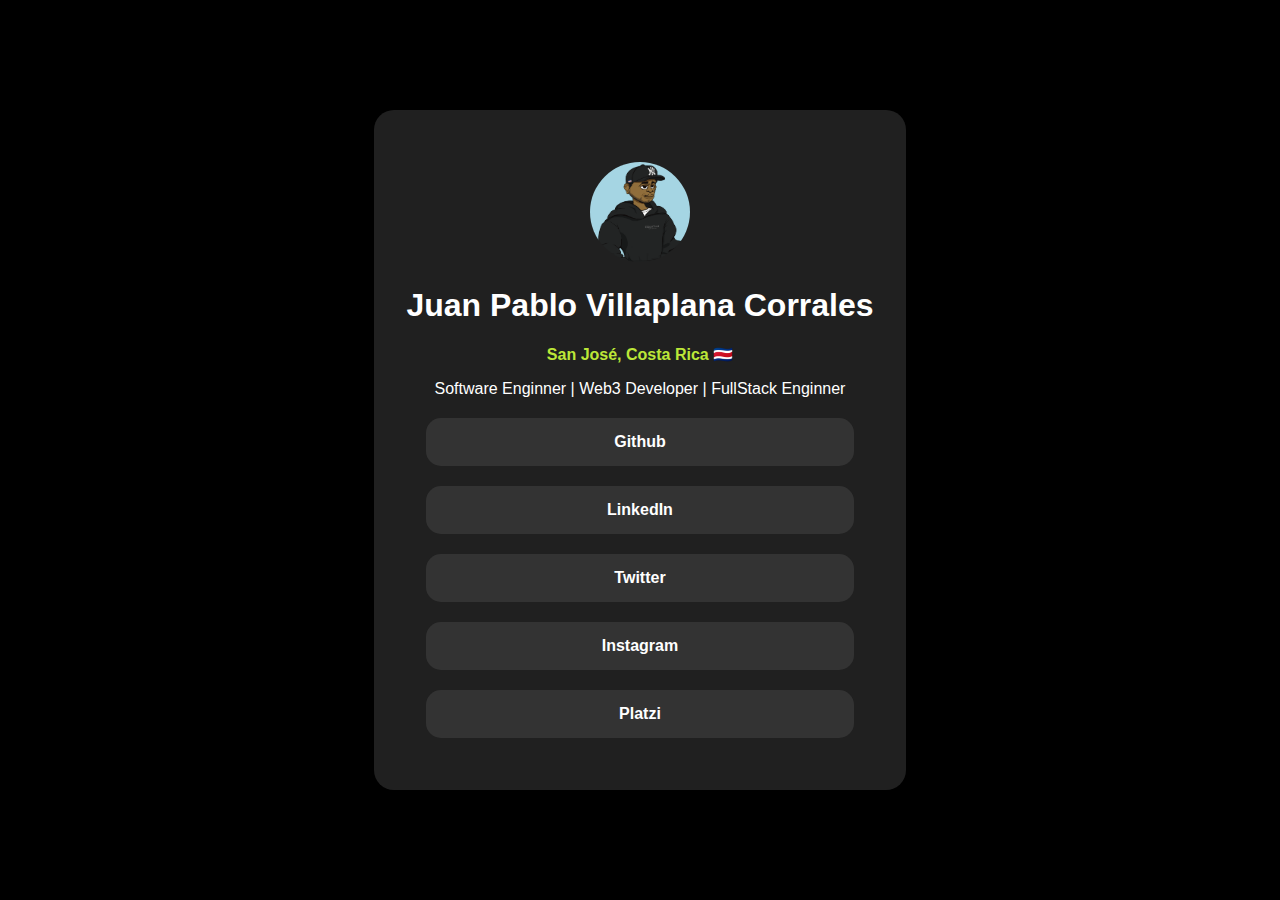
<file: index.html>
<!DOCTYPE html>
<html lang="en">

<head>
    <meta charset="UTF-8">
    <meta name="viewport" content="width=device-width, initial-scale=1.0">
    <title>Social Profile | Juan Pablo Villaplana Corrales</title>
    <link rel="stylesheet" href="styles.css">
    <meta name="description" content="Juan Pablo Villaplana Corrales | Software Enginner | Web3 Developer | FullStack Enginner">
    <meta name="keywords" content="Juan Pablo Villaplana Corrales, Software Enginner, Web3 Developer, FullStack Enginner">
    <meta name="author" content="Juan Pablo Villaplana Corrales">

    <meta property="og:title" content="Juan Pablo Villaplana Corrales">
    <meta property="og:description" content="Software Enginner | Web3 Developer | FullStack Enginner">
    <meta property="og:image" content="images/profile-picturre.png">
    <meta property="og:url" content="https://pablovillaplana.com">
    <meta property="og:type" content="website">
    <meta property="og:site_name" content="Juan Pablo Villaplana Corrales">
    <meta property="og:locale" content="es_ES">

    <meta name="twitter:card" content="summary">
    <meta name="twitter:site" content="@0xVillaJP">
    <meta name="twitter:creator" content="@0xVillaJP">
    <meta name="twitter:title" content="Juan Pablo Villaplana Corrales">
    <meta name="twitter:description" content="Software Enginner | Web3 Developer | FullStack Enginner">
    <meta name="twitter:image" content="images/profile-picturre.png">
    <meta name="twitter:url" content="https://pablovillaplana.com">
    <meta name="twitter:domain" content="pablovillaplana.com">
</head>

<body>
    <section id="card">

        <img src="images/profile-picturre.png" alt="" srcset="" height="100" width="100" class="card_image">
    
        <h1 class="card_title">Juan Pablo Villaplana Corrales</h1>
        <p class="card_location">San José, Costa Rica 🇨🇷</p>
        <p class="card_desciption">Software Enginner | Web3 Developer | FullStack Enginner</p>

        <!-- Social Links -->
        <a href="https://github.com/PabloVillaplana" target="_blank" rel="noopener noreferrer"
            class="card_social_link">
            Github 
        </a>
        <a href="https://www.linkedin.com/in/juan-pablo-villaplana-corrales-4655a05a/" target="_blank" rel="noopener noreferrer" class="card_social_link">
            LinkedIn
        </a>
        <a href="https://twitter.com/0xVillaJP" target="_blank" rel="noopener noreferrer" class="card_social_link">
            Twitter
        </a>
        <a href="https://www.instagram.com/pablovillaplanac/" target="_blank" rel="noopener noreferrer" class="card_social_link">
            Instagram
        </a>
        <a href="https://platzi.com/p/villaplana98/" target="_blank" rel="noopener noreferrer" class="card_social_link">
            Platzi
        </a>
        
    </section>
</body>

</html>
</file>
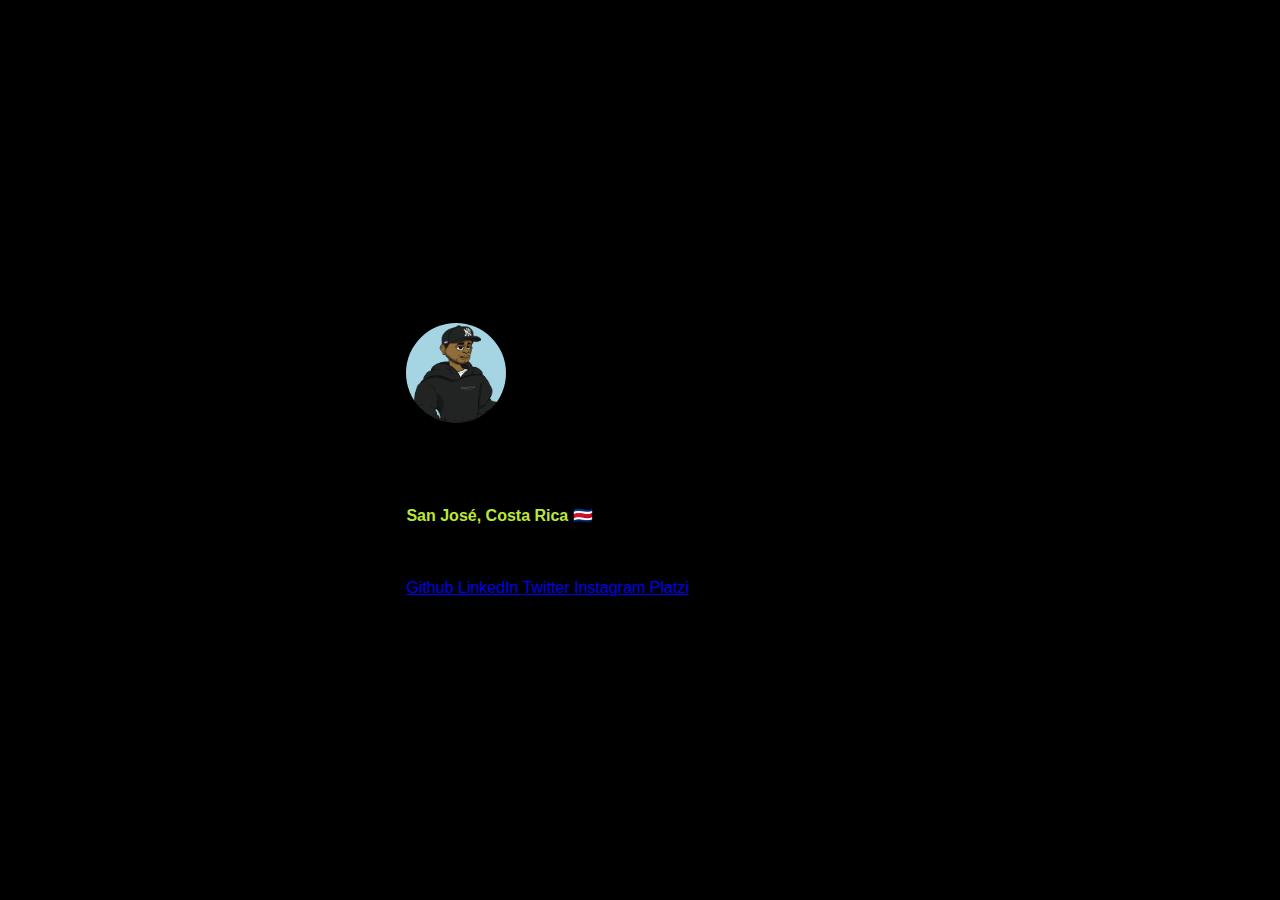
<file: index..html>
<!DOCTYPE html>
<html lang="en">

<head>
    <meta charset="UTF-8">
    <meta name="viewport" content="width=device-width, initial-scale=1.0">
    <title>Social Profile | Juan Pablo Villaplana Corrales</title>
    <link rel="stylesheet" href="styles.css">
    <meta name="description" content="Juan Pablo Villaplana Corrales | Software Enginner | Web3 Developer | FullStack Enginner">
    <meta name="keywords" content="Juan Pablo Villaplana Corrales, Software Enginner, Web3 Developer, FullStack Enginner">
    <meta name="author" content="Juan Pablo Villaplana Corrales">

    <meta property="og:title" content="Juan Pablo Villaplana Corrales">
    <meta property="og:description" content="Software Enginner | Web3 Developer | FullStack Enginner">
    <meta property="og:image" content="images/profile-picturre.png">
    <meta property="og:url" content="https://pablovillaplana.com">
    <meta property="og:type" content="website">
    <meta property="og:site_name" content="Juan Pablo Villaplana Corrales">
    <meta property="og:locale" content="es_ES">

    <meta name="twitter:card" content="summary">
    <meta name="twitter:site" content="@0xVillaJP">
    <meta name="twitter:creator" content="@0xVillaJP">
    <meta name="twitter:title" content="Juan Pablo Villaplana Corrales">
    <meta name="twitter:description" content="Software Enginner | Web3 Developer | FullStack Enginner">
    <meta name="twitter:image" content="images/profile-picturre.png">
    <meta name="twitter:url" content="https://pablovillaplana.com">
    <meta name="twitter:domain" content="pablovillaplana.com">
</head>

<body>
    <section class="card">

        <img src="images/profile-picturre.png" alt="" srcset="" height="100" width="100" class="card_image">
    
        <h1 class="card_title">Juan Pablo Villaplana Corrales</h1>
        <p class="card_location">San José, Costa Rica 🇨🇷</p>
        <p class="card_desciption">Software Enginner | Web3 Developer | FullStack Enginner</p>

        <!-- Social Links -->
        <a href="https://github.com/PabloVillaplana" target="_blank" rel="noopener noreferrer"
            class="card_social_link">
            Github 
        </a>
        <a href="https://www.linkedin.com/in/juan-pablo-villaplana-corrales-4655a05a/" target="_blank" rel="noopener noreferrer" class="card_social_link">
            LinkedIn
        </a>
        <a href="https://twitter.com/0xVillaJP" target="_blank" rel="noopener noreferrer" class="card_social_link">
            Twitter
        </a>
        <a href="https://www.instagram.com/pablovillaplanac/" target="_blank" rel="noopener noreferrer" class="card_social_link">
            Instagram
        </a>
        <a href="https://platzi.com/p/villaplana98/" target="_blank" rel="noopener noreferrer" class="card_social_link">
            Platzi
        </a>
        
    </section>
</body>

</html>
</file>
<file: styles.css>
body {
    margin: 0;
    padding: 0;
    font-family: Arial, sans-serif;
    background-color: black;
    display: flex;
    justify-content: center;
    align-items: center;
    height: 100vh;
}

/* Card Section | Profile */

#card{
    background-color: #202020;
    text-align: center;
    border-radius: 20px;
    padding: 2em 2em;
    color: white;
}

.card_location{
    color: #bce738;
    font-weight: bold;
}

.card_image {
    border-radius: 50%;
    margin-top: 20px;
}

.card_desciption{
    margin-bottom: 20px;
}

#card .card_social_link{
    text-decoration: none;
    padding: 15px;
    margin: 20px;
    background-color: #333333;
    display: block;
    border-radius: 15px;
    font-weight: bold;
    color: white;
}

#card .card_social_link:hover{
    background-color: #bce738;
    transition: 0.5s;
    color: black;
}

/* Footer Section */
/* #footer{
    background-color: #202020;
    text-align: center;
    border-radius: 20px;
    padding: 2em 2em;
    color: white;
    margin-top: 20px;
}

#footer .card_social_link{
    text-decoration: none;
    padding: 15px;
    margin: 20px;
    background-color: #333333;
    display: block;
    border-radius: 15px;
    font-weight: bold;
    color: white;
} */
</file>
